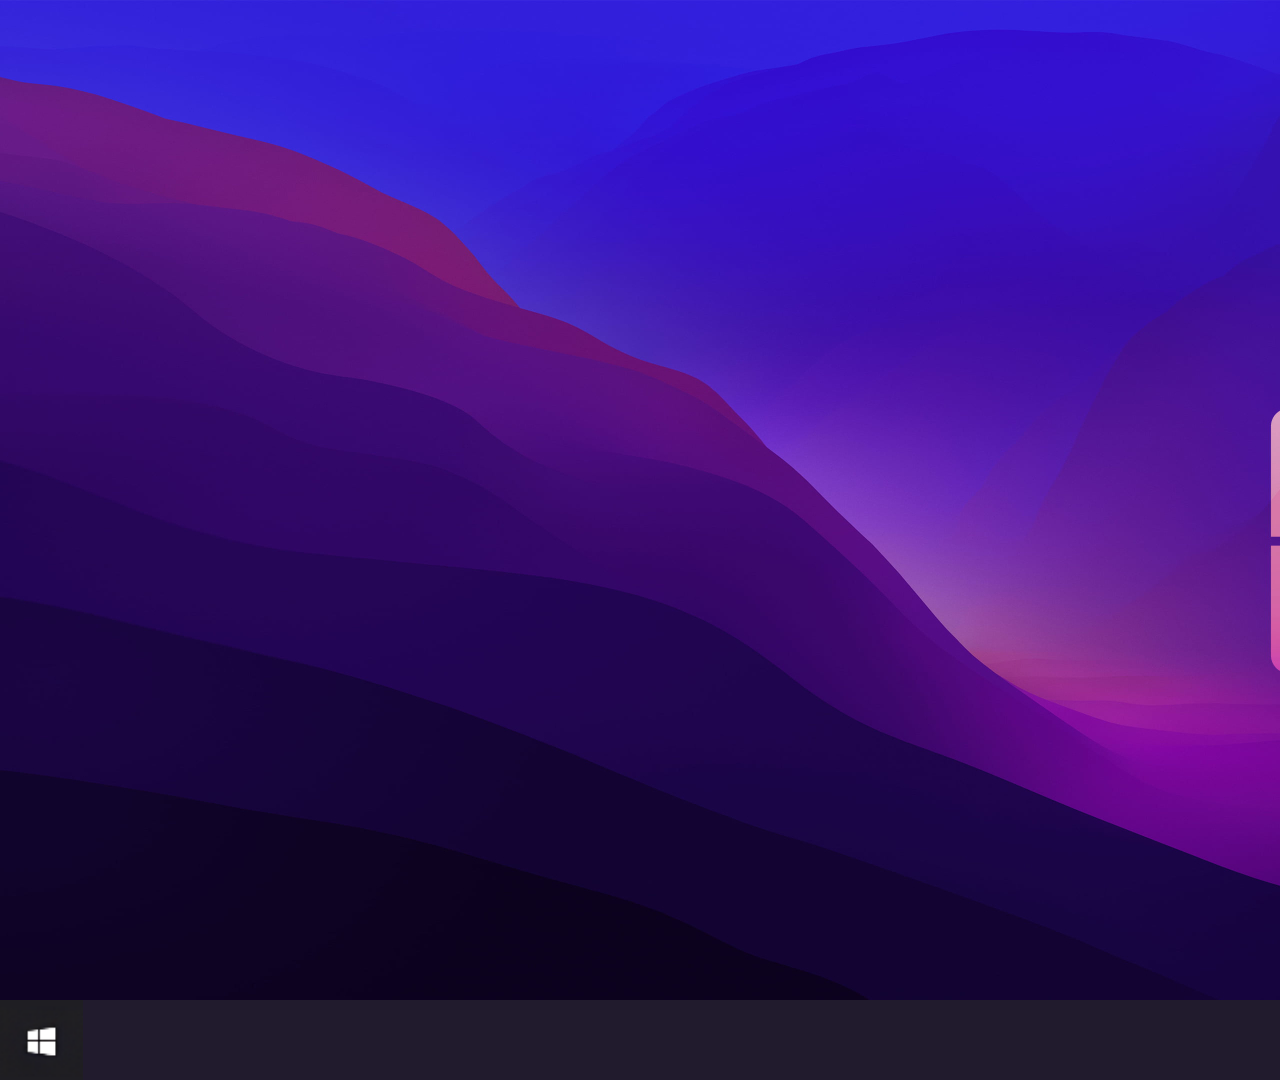
<file: Clone-1/index.html>
<!DOCTYPE html>
<html lang="en">
    <head>
        <meta charset="UTF-8">
        <meta name="viewport" content="width=device-width, initial-scale=1.0">
        <title>Window 10</title>
    </head>
    <body>

        <div class="taskbar">
            
            <div class="winlogo">
            </div>
            
        </div>
        <div class = "drpdn">
            
            <div class="start">
                <div class="power"></div>
            </div>

        </div>

        <link rel="stylesheet" href="style.css">
        <script src="index.js"></script>
    </body>
</html>
</file>
<file: Clone-1/style.css>
body {
    width: 1920px;
    height: 1080px;
    background-image: url('/Clone-1/Win10.jpg');
    background-repeat: no-repeat;
    margin: 0px;
}

.taskbar {

    position: relative;
    width: 100%;
    height: 80px;
    top: 1000px;
    background-color: #211B2D;
    z-index: 3;
    opacity: 100%;


}

.winlogo {

    position: relative;
    width: 103px;
    height: 80px;
    bottom: 0px;
    background-image: url("/Clone-1/wnlogoo.png");
    background-repeat: no-repeat;
    background-size: 83px;
    margin: 0px;
    padding: 0px;
    z-index: 3;


}

.drpdn {
    position: relative;
    margin: 0px;
    padding: 0px;
    width: 893px;
    height: 893px;
    top: 72px;
    background-color: rgba(7, 7, 7, 0.2);
    pointer-events: none;
    backdrop-filter: blur(20px);
    z-index: 1;
    opacity: 0;
    transition: all .25s ease-in-out;
}

.drpdn.active {
    top: 26px;
    opacity: 1;
    z-index: 1;
}

.winlogo:hover {
    position: relative;
    background-image: url("/Clone-1/wnlogonhoverr.png");
    transition: all 0.3s ease;
    z-index: 2;
    filter: saturate(99%) invert(14%);
    -webkit-filter: saturate(99%) invert(14%);
    -moz-filter: saturate(99%) invert(14%);
}

.start {
    
    position: absolute;
    width: 85px;
    height: 893px;
    top: 0px;
    background-color: aqua;
    

}
.power{


    position: absolute;
    width: 85px;
    height: 93px;
    bottom: 0px;
    background-color: black;
    

}
</file>
